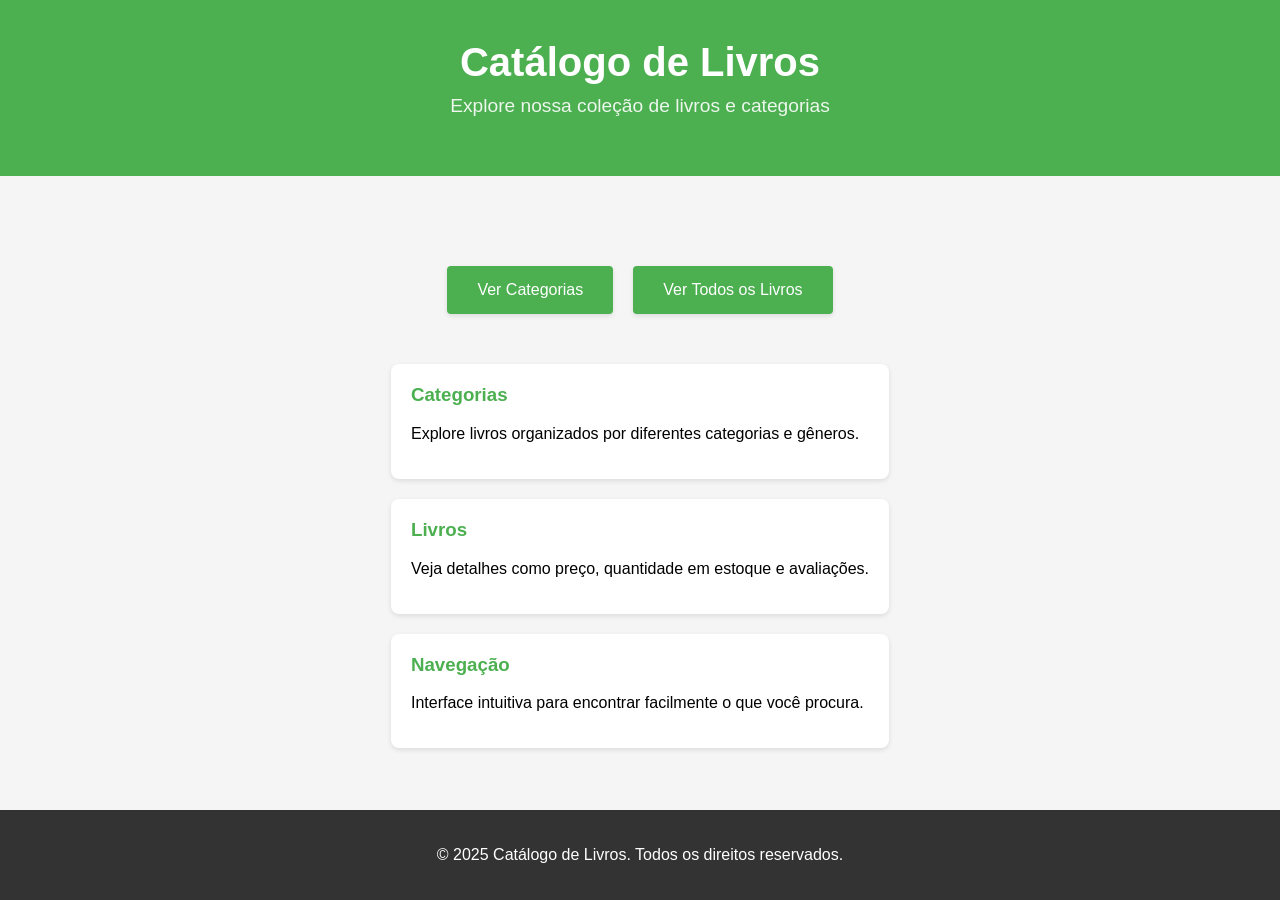
<file: Site_Flask/templates/index.html>
<!DOCTYPE html>
<html lang="pt-br">
<head>
    <meta charset="UTF-8">
    <meta name="viewport" content="width=device-width, initial-scale=1.0">
    <title>Catálogo de Livros</title>
    <style>
        body {
            font-family: Arial, sans-serif;
            margin: 0;
            padding: 0;
            background-color: #f5f5f5;
            display: flex;
            flex-direction: column;
            min-height: 100vh;
        }
        .container {
            max-width: 1200px;
            margin: 0 auto;
            padding: 20px;
            flex-grow: 1;
        }
        header {
            background-color: #4CAF50;
            color: white;
            text-align: center;
            padding: 40px 20px;
            margin-bottom: 30px;
        }
        h1 {
            margin: 0;
            font-size: 2.5em;
        }
        .welcome-text {
            margin-top: 10px;
            font-size: 1.2em;
            opacity: 0.9;
        }
        nav {
            margin-top: 30px;
        }
        .nav-menu {
            list-style: none;
            padding: 0;
            display: flex;
            justify-content: center;
            gap: 20px;
        }
        .nav-menu li {
            margin: 10px 0;
        }
        .nav-link {
            display: inline-block;
            padding: 15px 30px;
            background-color: #4CAF50;
            color: white;
            text-decoration: none;
            border-radius: 4px;
            transition: all 0.3s ease;
            box-shadow: 0 2px 5px rgba(0,0,0,0.1);
        }
        .nav-link:hover {
            background-color: #45a049;
            transform: translateY(-2px);
            box-shadow: 0 4px 8px rgba(0,0,0,0.2);
        }
        .features {
            display: grid;
            grid-template-columns: repeat(auto-fit, minmax(250px, 1fr));
            gap: 20px;
            margin-top: 40px;
        }
        .feature-card {
            background-color: white;
            padding: 20px;
            border-radius: 8px;
            box-shadow: 0 2px 5px rgba(0,0,0,0.1);
        }
        .feature-card h3 {
            color: #4CAF50;
            margin-top: 0;
        }
        footer {
            background-color: #333;
            color: white;
            text-align: center;
            padding: 20px;
            margin-top: 40px;
        }
    </style>
</head>
<body>
    <header>
        <h1>Catálogo de Livros</h1>
        <p class="welcome-text">Explore nossa coleção de livros e categorias</p>
    </header>

    <div class="container">
        <nav>
            <ul class="nav-menu">
                <li><a href="/categorias" class="nav-link">Ver Categorias</a></li>
                <li><a href="/livros" class="nav-link">Ver Todos os Livros</a></li>
            </ul>
        </nav>

        <div class="features">
            <div class="feature-card">
                <h3>Categorias</h3>
                <p>Explore livros organizados por diferentes categorias e gêneros.</p>
            </div>
            <div class="feature-card">
                <h3>Livros</h3>
                <p>Veja detalhes como preço, quantidade em estoque e avaliações.</p>
            </div>
            <div class="feature-card">
                <h3>Navegação</h3>
                <p>Interface intuitiva para encontrar facilmente o que você procura.</p>
            </div>
        </div>
    </div>

    <footer>
        <p>&copy; 2025 Catálogo de Livros. Todos os direitos reservados.</p>
    </footer>
</body>
</html>
</file>
